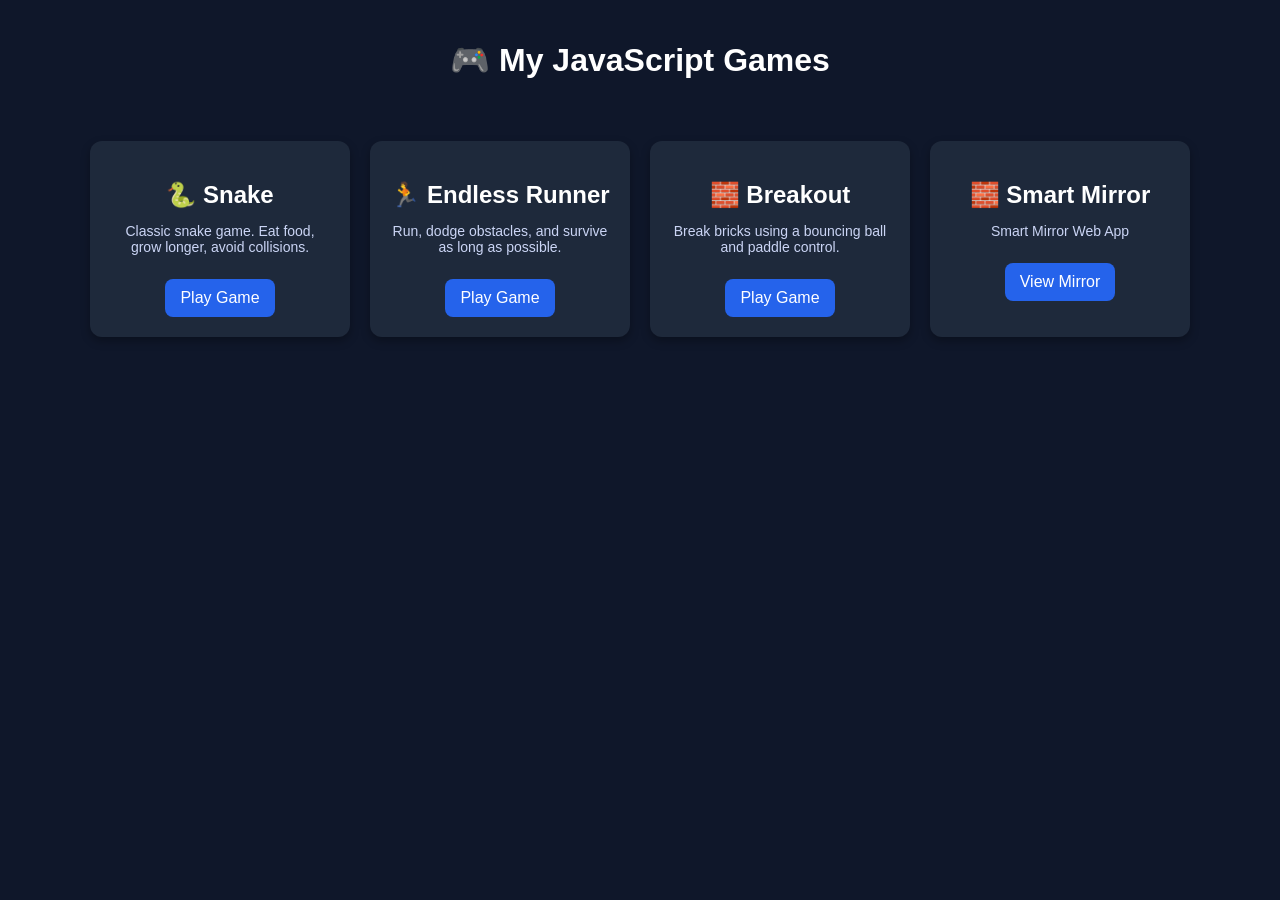
<file: index.html>
<!DOCTYPE html>
<html lang="en">
<head>
  <meta charset="UTF-8">
  <title>My Games</title>

  <style>
    body {
      margin: 0;
      font-family: Arial, sans-serif;
      background: #0f172a;
      color: #fff;
      text-align: center;
    }

    h1 {
      padding: 20px;
    }

    .container {
      display: flex;
      justify-content: center;
      gap: 20px;
      flex-wrap: wrap;
      padding: 20px;
    }

    .card {
      background: #1e293b;
      border-radius: 12px;
      width: 220px;
      padding: 20px;
      transition: 0.3s;
      box-shadow: 0 4px 10px rgba(0,0,0,0.3);
    }

    .card:hover {
      transform: translateY(-5px);
      background: #334155;
    }

    .card h2 {
      margin-bottom: 10px;
    }

    .card p {
      font-size: 14px;
      color: #cbd5f5;
    }

    .play-btn {
      display: inline-block;
      margin-top: 10px;
      padding: 10px 15px;
      background: #2563eb;
      color: white;
      text-decoration: none;
      border-radius: 8px;
    }

    .play-btn:hover {
      background: #1d4ed8;
    }
  </style>
</head>

<body>

  <h1>🎮 My JavaScript Games</h1>

  <div class="container">

    <div class="card">
      <h2>🐍 Snake</h2>
      <p>Classic snake game. Eat food, grow longer, avoid collisions.</p>
      <a class="play-btn" href="Snake/">Play Game</a>
    </div>

    <div class="card">
      <h2>🏃 Endless Runner</h2>
      <p>Run, dodge obstacles, and survive as long as possible.</p>
      <a class="play-btn" href="Endless_Runner/">Play Game</a>
    </div>

    <div class="card">
      <h2>🧱 Breakout</h2>
      <p>Break bricks using a bouncing ball and paddle control.</p>
      <a class="play-btn" href="Breakout/">Play Game</a>
    </div>
<div class="card">
      <h2>🧱 Smart Mirror</h2>
      <p>Smart Mirror Web App</p>
      <a class="play-btn" href="Smart Mirror Web App/">View Mirror</a>
    </div>
  </div>

</body>
</html>
</file>
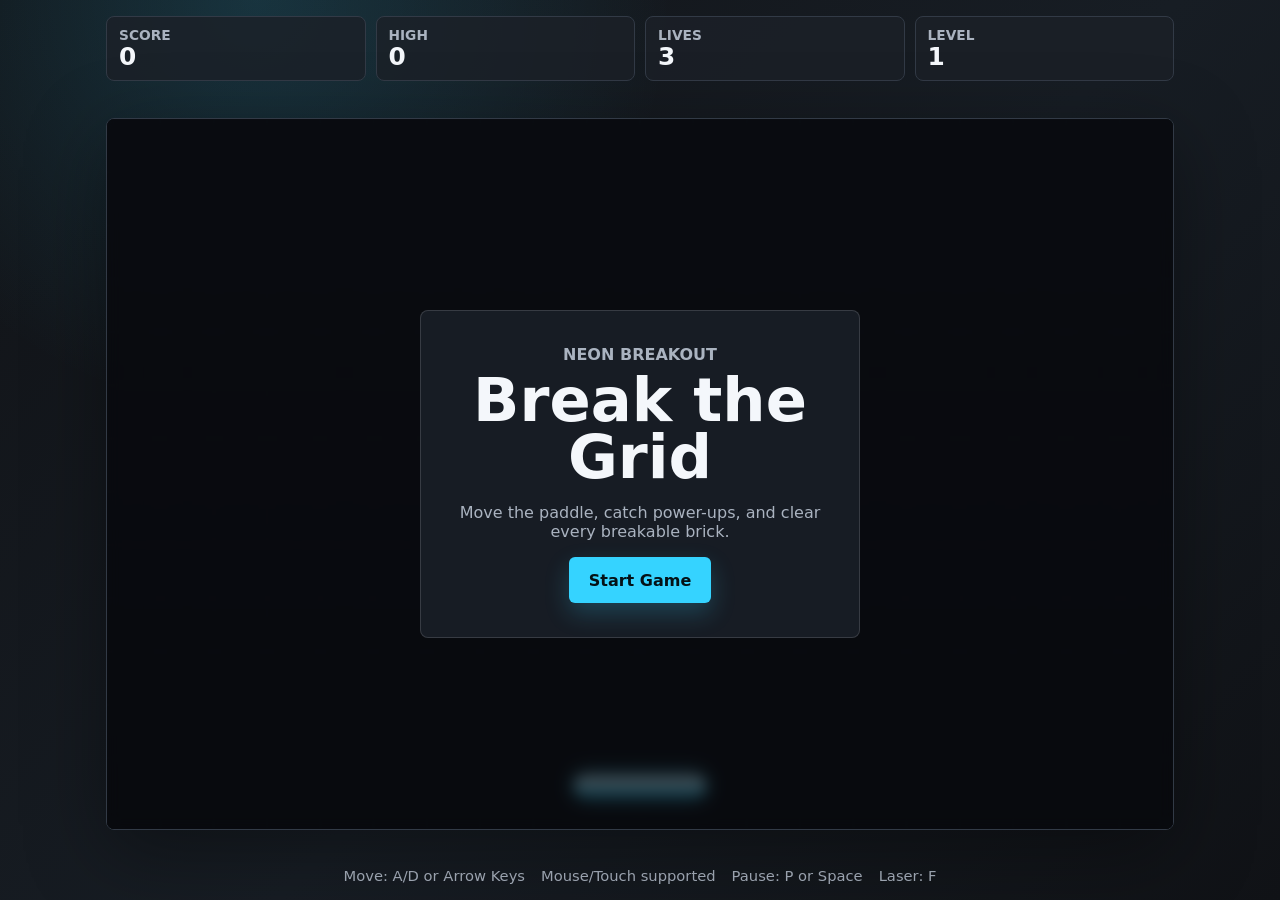
<file: Breakout/index.html>
<!DOCTYPE html>
<html lang="en">
<head>
  <meta charset="UTF-8">
  <meta name="viewport" content="width=device-width, initial-scale=1.0">
  <title>Neon Breakout</title>
  <link rel="stylesheet" href="style.css">
</head>
<body>
  <main class="shell">
    <header class="hud" aria-label="Game status">
      <div class="hud__item">
        <span>Score</span>
        <strong id="score">0</strong>
      </div>
      <div class="hud__item">
        <span>High</span>
        <strong id="highScore">0</strong>
      </div>
      <div class="hud__item">
        <span>Lives</span>
        <strong id="lives">3</strong>
      </div>
      <div class="hud__item">
        <span>Level</span>
        <strong id="level">1</strong>
      </div>
    </header>

    <section class="game-frame" aria-label="Neon Breakout game">
      <canvas id="gameCanvas" width="960" height="640"></canvas>
      <div id="overlay" class="overlay">
        <div class="overlay__panel">
          <p id="overlayKicker" class="overlay__kicker">Neon Breakout</p>
          <h1 id="overlayTitle">Break the Grid</h1>
          <p id="overlayText">Move the paddle, catch power-ups, and clear every breakable brick.</p>
          <button id="primaryButton" type="button">Start Game</button>
        </div>
      </div>
    </section>

    <footer class="controls" aria-label="Controls">
      <span>Move: A/D or Arrow Keys</span>
      <span>Mouse/Touch supported</span>
      <span>Pause: P or Space</span>
      <span>Laser: F</span>
    </footer>
  </main>

  <script src="main.js"></script>
</body>
</html>
</file>
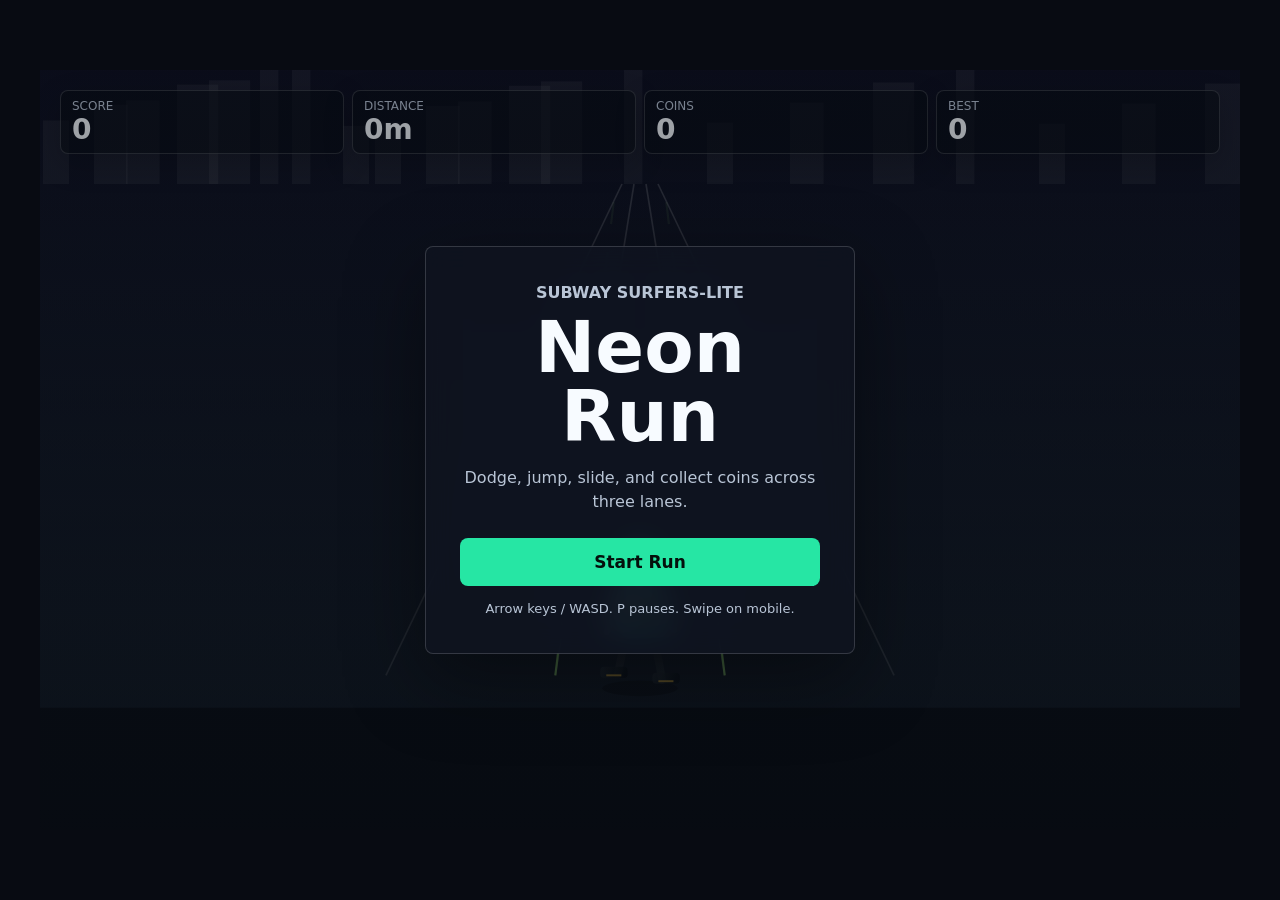
<file: Endless_Runner/index.html>
<!doctype html>
<html lang="en">
  <head>
    <meta charset="utf-8">
    <meta name="viewport" content="width=device-width, initial-scale=1">
    <title>Neon Run</title>
    <link rel="stylesheet" href="style.css">
  </head>
  <body>
    <main class="shell" aria-label="Neon Run game">
      <canvas id="gameCanvas" aria-label="Endless runner game canvas"></canvas>

      <section class="hud" aria-live="polite">
        <div class="metric">
          <span>Score</span>
          <strong id="score">0</strong>
        </div>
        <div class="metric">
          <span>Distance</span>
          <strong><b id="distance">0</b>m</strong>
        </div>
        <div class="metric">
          <span>Coins</span>
          <strong id="coins">0</strong>
        </div>
        <div class="metric">
          <span>Best</span>
          <strong id="best">0</strong>
        </div>
      </section>

      <div id="overlay" class="overlay">
        <div class="panel">
          <p class="kicker">Subway Surfers-lite</p>
          <h1 id="overlayTitle">Neon Run</h1>
          <p id="overlayText">Dodge, jump, slide, and collect coins across three lanes.</p>
          <button id="primaryButton" type="button">Start Run</button>
          <p class="controls">Arrow keys / WASD. P pauses. Swipe on mobile.</p>
        </div>
      </div>
    </main>

    <script type="module" src="main.js"></script>
  </body>
</html>
</file>
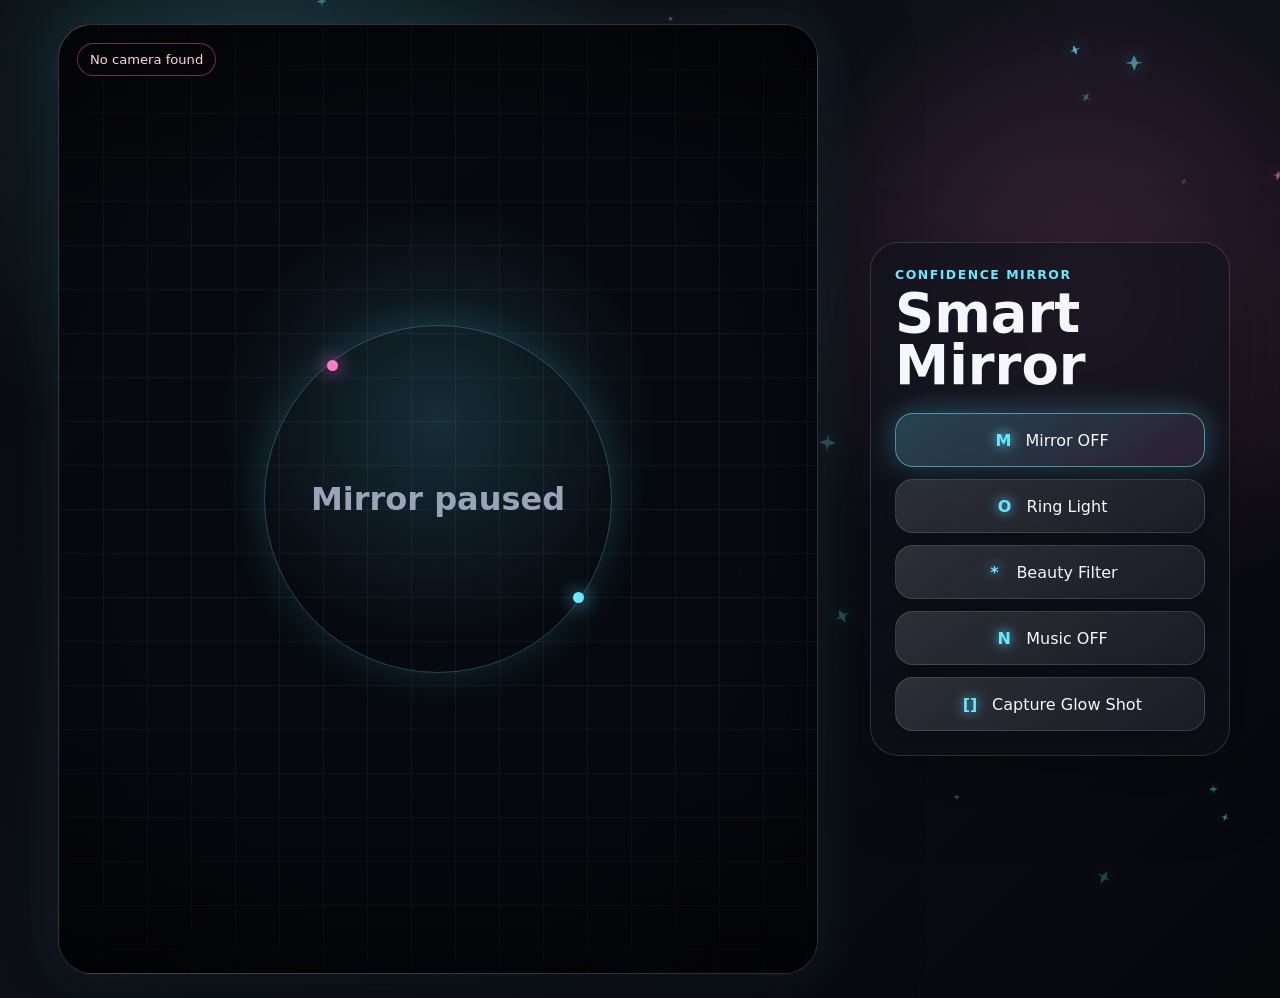
<file: Smart Mirror Web App/index.html>
<!DOCTYPE html>
<html lang="en">
  <head>
    <meta charset="UTF-8" />
    <meta name="viewport" content="width=device-width, initial-scale=1.0" />
    <meta
      name="description"
      content="A polished smart mirror web app with webcam mirroring, ring light, compliments, particles, screenshots, and saved preferences."
    />
    <title>Smart Mirror</title>
    <link rel="stylesheet" href="style.css" />
  </head>
  <body>
    <canvas class="ambient-canvas" id="ambientCanvas" aria-hidden="true"></canvas>

    <main class="app-shell">
      <section class="mirror-stage" aria-label="Smart mirror">
        <div class="mirror-frame" id="mirrorFrame">
          <div class="ring-glow" id="ringGlow" aria-hidden="true"></div>
          <video
            class="mirror-video"
            id="mirrorVideo"
            playsinline
            muted
            autoplay
            aria-label="Live mirrored webcam feed"
          ></video>

          <div class="mirror-placeholder" id="mirrorPlaceholder">
            <div class="placeholder-orbit" aria-hidden="true"></div>
            <p>Mirror paused</p>
          </div>

          <div class="mirror-vignette" aria-hidden="true"></div>
          <div class="activation-pulse" id="activationPulse" aria-hidden="true"></div>

          <div class="status-pill" id="statusPill" role="status" aria-live="polite">
            Camera ready
          </div>

          <div class="compliment-wrap is-hidden" id="complimentWrap" aria-live="polite">
            <p class="compliment-text" id="complimentText">You’re doing great</p>
          </div>
        </div>
      </section>

      <section class="control-panel" aria-label="Mirror controls">
        <div class="brand-block">
          <p class="eyebrow">Confidence Mirror</p>
          <h1>Smart Mirror</h1>
        </div>

        <div class="controls-grid">
          <button class="control-button is-primary" id="mirrorToggle" type="button">
            <span class="button-icon" aria-hidden="true">M</span>
            <span>Mirror ON</span>
          </button>
          <button class="control-button" id="ringToggle" type="button">
            <span class="button-icon" aria-hidden="true">O</span>
            <span>Ring Light</span>
          </button>
          <button class="control-button" id="beautyToggle" type="button">
            <span class="button-icon" aria-hidden="true">*</span>
            <span>Beauty Filter</span>
          </button>
          <button class="control-button" id="musicToggle" type="button">
            <span class="button-icon" aria-hidden="true">N</span>
            <span>Music OFF</span>
          </button>
          <button class="control-button wide" id="screenshotButton" type="button">
            <span class="button-icon" aria-hidden="true">[]</span>
            <span>Capture Glow Shot</span>
          </button>
        </div>
      </section>
    </main>

    <script src="main.js" defer></script>
  </body>
</html>
</file>
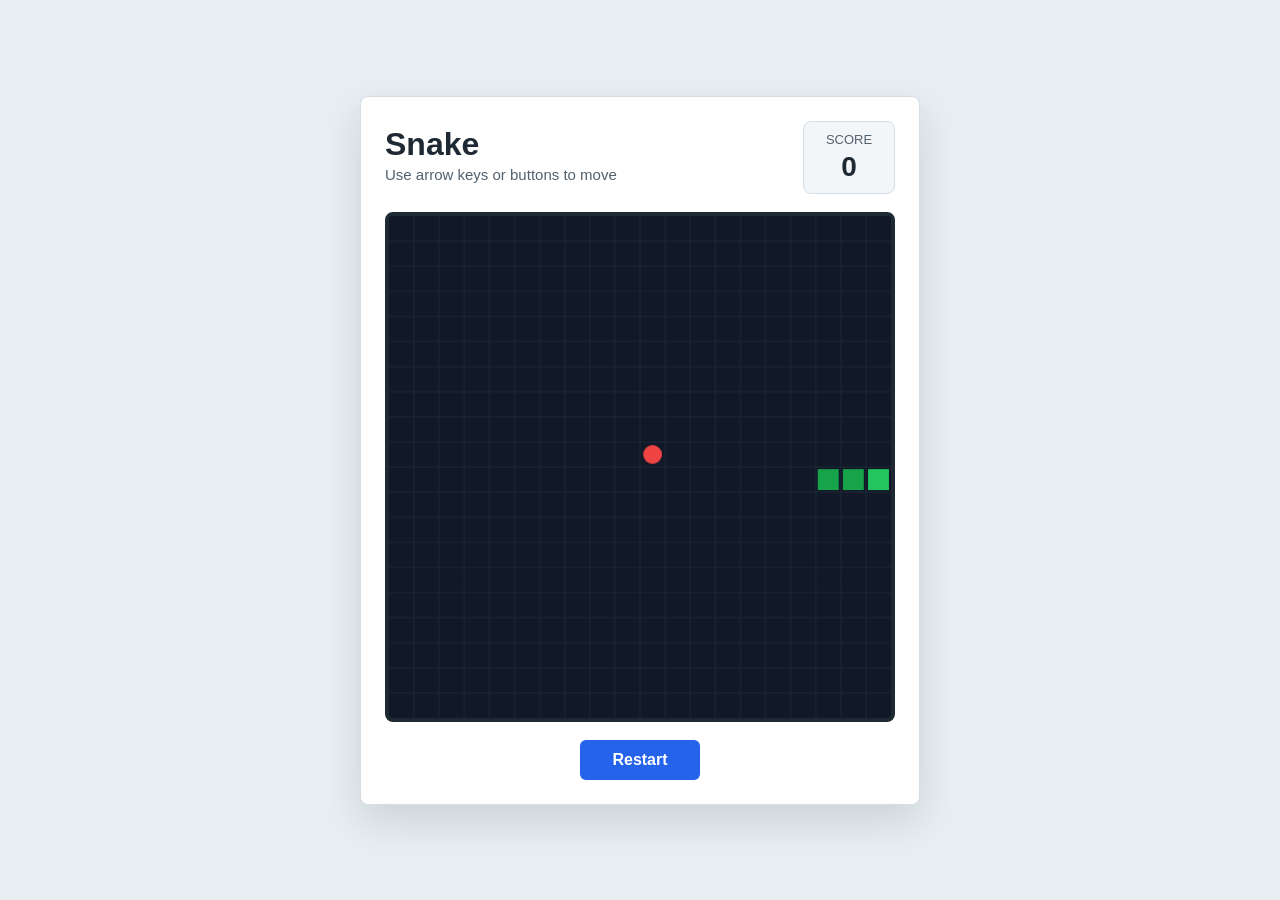
<file: Snake/index.html>
<!DOCTYPE html>
<html lang="en">
<head>
  <meta charset="UTF-8">
  <meta name="viewport" content="width=device-width, initial-scale=1.0">
  <title>Snake Game</title>
  <link rel="stylesheet" href="style.css">
</head>
<body>
  <main class="game-shell">
    <section class="game-panel" aria-label="Snake game">
      <div class="game-header">
        <div>
          <h1>Snake</h1>
          <p class="status" id="status">Use arrow keys or buttons to move</p>
        </div>
        <div class="score-card" aria-live="polite">
          <span>Score</span>
          <strong id="score">0</strong>
        </div>
      </div>

      <canvas id="gameCanvas" width="480" height="480" aria-label="Snake game board"></canvas>

      <div class="direction-pad" aria-label="Movement controls">
        <button class="direction-button direction-up" type="button" data-direction="up" aria-label="Move up">&uarr;</button>
        <button class="direction-button direction-left" type="button" data-direction="left" aria-label="Move left">&larr;</button>
        <button class="direction-button direction-down" type="button" data-direction="down" aria-label="Move down">&darr;</button>
        <button class="direction-button direction-right" type="button" data-direction="right" aria-label="Move right">&rarr;</button>
      </div>

      <div class="controls">
        <button id="restartButton" type="button">Restart</button>
      </div>
    </section>
  </main>

  <script src="script.js"></script>
</body>
</html>
</file>
<file: Breakout/style.css>
:root {
  color-scheme: dark;
  --bg: #111317;
  --panel: #1b2028;
  --line: #323a46;
  --text: #f4f7fb;
  --muted: #aab3c0;
  --accent: #35d3ff;
  --danger: #ff5673;
  --gold: #ffd166;
}

* {
  box-sizing: border-box;
}

html,
body {
  width: 100%;
  min-height: 100%;
  margin: 0;
}

body {
  display: grid;
  place-items: center;
  overflow-x: hidden;
  background:
    radial-gradient(circle at 20% 0%, rgba(53, 211, 255, 0.16), transparent 26rem),
    linear-gradient(135deg, #111317 0%, #171d24 54%, #101216 100%);
  color: var(--text);
  font-family: Inter, ui-sans-serif, system-ui, -apple-system, BlinkMacSystemFont, "Segoe UI", sans-serif;
}

button {
  border: 0;
  border-radius: 6px;
  padding: 0.85rem 1.25rem;
  background: var(--accent);
  color: #041116;
  font: inherit;
  font-weight: 800;
  cursor: pointer;
  box-shadow: 0 10px 24px rgba(53, 211, 255, 0.22);
}

button:focus-visible {
  outline: 3px solid #fff;
  outline-offset: 3px;
}

.shell {
  width: min(100vw, 1100px);
  min-height: 100vh;
  display: grid;
  grid-template-rows: auto 1fr auto;
  gap: 12px;
  padding: 16px;
}

.hud {
  display: grid;
  grid-template-columns: repeat(4, minmax(0, 1fr));
  gap: 10px;
}

.hud__item {
  min-width: 0;
  border: 1px solid var(--line);
  border-radius: 8px;
  padding: 10px 12px;
  background: rgba(27, 32, 40, 0.82);
}

.hud__item span {
  display: block;
  color: var(--muted);
  font-size: clamp(0.72rem, 1.8vw, 0.86rem);
  font-weight: 700;
  text-transform: uppercase;
}

.hud__item strong {
  display: block;
  margin-top: 2px;
  font-size: clamp(1.1rem, 4vw, 1.55rem);
  line-height: 1;
  overflow-wrap: anywhere;
}

.game-frame {
  position: relative;
  align-self: center;
  width: 100%;
  max-height: calc(100vh - 150px);
  aspect-ratio: 3 / 2;
  border: 1px solid var(--line);
  border-radius: 8px;
  overflow: hidden;
  background: #090b0f;
  box-shadow: 0 22px 80px rgba(0, 0, 0, 0.36);
}

canvas {
  display: block;
  width: 100%;
  height: 100%;
  touch-action: none;
}

.overlay {
  position: absolute;
  inset: 0;
  display: grid;
  place-items: center;
  padding: 22px;
  background: rgba(9, 11, 15, 0.72);
  backdrop-filter: blur(7px);
}

.overlay.is-hidden {
  display: none;
}

.overlay__panel {
  width: min(440px, 100%);
  border: 1px solid rgba(244, 247, 251, 0.14);
  border-radius: 8px;
  padding: clamp(20px, 5vw, 34px);
  background: rgba(27, 32, 40, 0.88);
  text-align: center;
}

.overlay__kicker {
  margin: 0 0 8px;
  color: var(--accent);
  font-weight: 900;
  letter-spacing: 0;
  text-transform: uppercase;
}

.overlay h1 {
  margin: 0;
  font-size: clamp(2rem, 8vw, 3.8rem);
  line-height: 0.95;
  letter-spacing: 0;
}

.overlay p {
  color: var(--muted);
}

.controls {
  display: flex;
  flex-wrap: wrap;
  justify-content: center;
  gap: 8px 16px;
  color: var(--muted);
  font-size: clamp(0.75rem, 2vw, 0.92rem);
}

@media (max-width: 680px) {
  .shell {
    padding: 10px;
    gap: 10px;
  }

  .hud {
    grid-template-columns: repeat(2, minmax(0, 1fr));
  }

  .game-frame {
    max-height: calc(100vh - 190px);
  }
}
</file>
<file: Endless_Runner/style.css>
:root {
  color-scheme: dark;
  --panel: rgba(15, 20, 32, 0.82);
  --panel-border: rgba(255, 255, 255, 0.16);
  --text: #f7fbff;
  --muted: #b9c5d6;
  --accent: #26e6a4;
  --warning: #ffcc4a;
  font-family: Inter, ui-sans-serif, system-ui, -apple-system, BlinkMacSystemFont, "Segoe UI", sans-serif;
}

* {
  box-sizing: border-box;
}

html,
body {
  height: 100%;
  margin: 0;
  overflow: hidden;
  background: #080b12;
}

body {
  display: grid;
  place-items: center;
  color: var(--text);
}

.shell {
  position: relative;
  width: min(100vw, 1200px);
  height: min(100vh, 760px);
  min-height: 520px;
  overflow: hidden;
  background: #0a0f17;
}

canvas {
  display: block;
  width: 100%;
  height: 100%;
  touch-action: none;
}

.hud {
  position: absolute;
  top: clamp(10px, 2vw, 20px);
  left: clamp(10px, 2vw, 20px);
  right: clamp(10px, 2vw, 20px);
  display: grid;
  grid-template-columns: repeat(4, minmax(80px, 1fr));
  gap: 8px;
  pointer-events: none;
}

.metric {
  min-width: 0;
  padding: 9px 11px;
  border: 1px solid var(--panel-border);
  border-radius: 8px;
  background: rgba(7, 12, 20, 0.62);
  box-shadow: 0 10px 30px rgba(0, 0, 0, 0.2);
}

.metric span {
  display: block;
  color: var(--muted);
  font-size: clamp(10px, 1.8vw, 12px);
  line-height: 1.1;
  text-transform: uppercase;
  letter-spacing: 0;
}

.metric strong {
  display: block;
  margin-top: 3px;
  font-size: clamp(18px, 4vw, 28px);
  line-height: 1;
  white-space: nowrap;
}

.overlay {
  position: absolute;
  inset: 0;
  display: grid;
  place-items: center;
  padding: 20px;
  background: linear-gradient(rgba(5, 8, 14, 0.34), rgba(5, 8, 14, 0.68));
}

.overlay.hidden {
  display: none;
}

.panel {
  width: min(92vw, 430px);
  padding: clamp(22px, 5vw, 34px);
  border: 1px solid var(--panel-border);
  border-radius: 8px;
  background: var(--panel);
  box-shadow: 0 24px 80px rgba(0, 0, 0, 0.42);
  text-align: center;
  backdrop-filter: blur(14px);
}

.kicker {
  margin: 0 0 8px;
  color: var(--accent);
  font-size: 13px;
  font-weight: 800;
  text-transform: uppercase;
}

h1 {
  margin: 0;
  font-size: clamp(38px, 9vw, 72px);
  line-height: 0.95;
}

.panel p {
  color: var(--muted);
  font-size: 16px;
  line-height: 1.5;
}

button {
  width: 100%;
  min-height: 48px;
  margin-top: 8px;
  border: 0;
  border-radius: 8px;
  background: var(--accent);
  color: #04100c;
  cursor: pointer;
  font: inherit;
  font-size: 17px;
  font-weight: 900;
}

button:focus-visible {
  outline: 3px solid var(--warning);
  outline-offset: 3px;
}

.controls {
  margin-bottom: 0;
  font-size: 13px !important;
}

@media (max-width: 620px) {
  .shell {
    width: 100vw;
    height: 100vh;
    min-height: 100vh;
  }

  .hud {
    grid-template-columns: repeat(2, minmax(0, 1fr));
  }
}
</file>
<file: Smart Mirror Web App/style.css>
:root {
  --bg: #08090d;
  --panel: rgba(15, 18, 27, 0.68);
  --panel-strong: rgba(20, 24, 34, 0.86);
  --text: #f5f7fb;
  --muted: #9aa4b8;
  --cyan: #66e8ff;
  --pink: #ff79c8;
  --lime: #c4ff72;
  --amber: #ffd166;
  --danger: #ff6b6b;
  --border: rgba(255, 255, 255, 0.14);
  --shadow-cyan: rgba(102, 232, 255, 0.34);
  --shadow-pink: rgba(255, 121, 200, 0.3);
  --radius-frame: 34px;
  --radius-control: 18px;
  --transition-fast: 160ms ease;
  --transition-medium: 360ms ease;
}

* {
  box-sizing: border-box;
}

html {
  min-height: 100%;
  background: var(--bg);
}

body {
  min-height: 100vh;
  min-height: 100svh;
  margin: 0;
  overflow-x: hidden;
  color: var(--text);
  font-family: Inter, ui-sans-serif, system-ui, -apple-system, BlinkMacSystemFont, "Segoe UI", sans-serif;
  letter-spacing: 0;
  background:
    radial-gradient(circle at 20% 10%, rgba(102, 232, 255, 0.18), transparent 28%),
    radial-gradient(circle at 85% 30%, rgba(255, 121, 200, 0.18), transparent 25%),
    linear-gradient(135deg, #08090d 0%, #10111a 50%, #06070b 100%);
}

button {
  font: inherit;
}

.ambient-canvas {
  position: fixed;
  inset: 0;
  width: 100%;
  height: 100%;
  pointer-events: none;
  z-index: 0;
}

.app-shell {
  position: relative;
  z-index: 1;
  display: grid;
  grid-template-columns: minmax(0, 1fr) minmax(280px, 360px);
  gap: clamp(18px, 4vw, 44px);
  align-items: center;
  width: min(1180px, calc(100% - 32px));
  min-height: 100vh;
  min-height: 100svh;
  margin: 0 auto;
  padding: 24px 0;
}

.mirror-stage {
  display: grid;
  place-items: center;
  min-width: 0;
}

.mirror-frame {
  position: relative;
  width: min(100%, 760px);
  aspect-ratio: 4 / 5;
  overflow: hidden;
  border: 1px solid var(--border);
  border-radius: var(--radius-frame);
  background:
    linear-gradient(145deg, rgba(255, 255, 255, 0.12), transparent 30%),
    rgba(12, 14, 22, 0.86);
  box-shadow:
    0 0 0 1px rgba(255, 255, 255, 0.04) inset,
    0 22px 90px rgba(0, 0, 0, 0.52),
    0 0 54px rgba(102, 232, 255, 0.14);
  transform: translateZ(0);
}

.mirror-frame.is-active {
  box-shadow:
    0 0 0 1px rgba(255, 255, 255, 0.06) inset,
    0 24px 100px rgba(0, 0, 0, 0.56),
    0 0 70px rgba(102, 232, 255, 0.28);
}

.mirror-frame.is-ring-lit {
  box-shadow:
    0 0 0 1px rgba(255, 255, 255, 0.18) inset,
    0 24px 110px rgba(0, 0, 0, 0.5),
    0 0 84px rgba(255, 214, 102, 0.34),
    0 0 46px rgba(255, 121, 200, 0.18);
}

.mirror-video,
.mirror-placeholder {
  position: absolute;
  inset: 0;
  width: 100%;
  height: 100%;
}

.mirror-video {
  object-fit: cover;
  opacity: 0;
  transform: scaleX(-1);
  filter: saturate(1.08) contrast(1.05);
  transition: opacity var(--transition-medium), filter var(--transition-medium);
}

.mirror-frame.is-active .mirror-video {
  opacity: 1;
}

.mirror-frame.is-ring-lit .mirror-video {
  filter: brightness(1.22) saturate(1.1) contrast(1.04);
}

.mirror-frame.is-beauty .mirror-video {
  filter: brightness(1.1) saturate(1.08) contrast(1.02) blur(0.6px);
}

.mirror-frame.is-ring-lit.is-beauty .mirror-video {
  filter: brightness(1.28) saturate(1.12) contrast(1.03) blur(0.6px);
}

.mirror-placeholder {
  display: grid;
  place-items: center;
  isolation: isolate;
  color: var(--muted);
  background:
    linear-gradient(rgba(255, 255, 255, 0.045) 1px, transparent 1px),
    linear-gradient(90deg, rgba(255, 255, 255, 0.045) 1px, transparent 1px),
    radial-gradient(circle at 50% 42%, rgba(102, 232, 255, 0.16), transparent 33%),
    rgba(8, 10, 16, 0.96);
  background-size: 44px 44px, 44px 44px, auto, auto;
  transition: opacity var(--transition-medium);
}

.mirror-frame.is-active .mirror-placeholder {
  opacity: 0;
  pointer-events: none;
}

.placeholder-orbit {
  position: absolute;
  width: 46%;
  aspect-ratio: 1;
  border: 1px solid rgba(102, 232, 255, 0.28);
  border-radius: 50%;
  box-shadow: 0 0 42px rgba(102, 232, 255, 0.15);
  animation: rotateOrbit 12s linear infinite;
  z-index: -1;
}

.placeholder-orbit::before,
.placeholder-orbit::after {
  content: "";
  position: absolute;
  width: 11px;
  aspect-ratio: 1;
  border-radius: 50%;
  background: var(--pink);
  box-shadow: 0 0 18px var(--pink);
}

.placeholder-orbit::before {
  top: 10%;
  left: 18%;
}

.placeholder-orbit::after {
  right: 8%;
  bottom: 20%;
  background: var(--cyan);
  box-shadow: 0 0 18px var(--cyan);
}

.placeholder-orbit + p {
  margin: 0;
  font-size: clamp(1.2rem, 4vw, 2rem);
  font-weight: 700;
}

.ring-glow {
  position: absolute;
  inset: -8%;
  z-index: 3;
  pointer-events: none;
  opacity: 0;
  background:
    radial-gradient(ellipse at center, transparent 46%, rgba(255, 241, 188, 0.4) 62%, transparent 74%),
    radial-gradient(circle at 50% 16%, rgba(255, 255, 255, 0.3), transparent 24%);
  mix-blend-mode: screen;
  transition: opacity var(--transition-medium);
}

.mirror-frame.is-ring-lit .ring-glow {
  opacity: 1;
  animation: lightBreath 2.8s ease-in-out infinite;
}

.mirror-vignette {
  position: absolute;
  inset: 0;
  z-index: 4;
  pointer-events: none;
  background:
    linear-gradient(to bottom, rgba(0, 0, 0, 0.42), transparent 22%, transparent 72%, rgba(0, 0, 0, 0.52)),
    radial-gradient(ellipse at center, transparent 58%, rgba(0, 0, 0, 0.48));
}

.activation-pulse {
  position: absolute;
  inset: 10%;
  z-index: 5;
  pointer-events: none;
  border: 1px solid rgba(102, 232, 255, 0);
  border-radius: 999px;
}

.activation-pulse.play {
  animation: activatePulse 700ms ease-out;
}

.status-pill {
  position: absolute;
  top: 18px;
  left: 18px;
  z-index: 6;
  max-width: calc(100% - 36px);
  padding: 8px 12px;
  border: 1px solid rgba(255, 255, 255, 0.12);
  border-radius: 999px;
  color: rgba(245, 247, 251, 0.86);
  background: rgba(5, 7, 12, 0.42);
  backdrop-filter: blur(14px);
  font-size: 0.82rem;
  white-space: nowrap;
  overflow: hidden;
  text-overflow: ellipsis;
}

.status-pill.is-error {
  border-color: rgba(255, 107, 107, 0.45);
  color: #ffd6d6;
}

.compliment-wrap {
  position: absolute;
  left: clamp(16px, 5%, 38px);
  right: clamp(16px, 5%, 38px);
  bottom: clamp(24px, 6%, 48px);
  z-index: 6;
  display: grid;
  place-items: center;
  pointer-events: none;
  opacity: 1;
  transform: translateY(0);
  transition: opacity var(--transition-medium), transform var(--transition-medium);
}

.compliment-wrap.is-hidden {
  opacity: 0;
  transform: translateY(14px);
}

.compliment-text {
  max-width: min(100%, 620px);
  margin: 0;
  padding: 14px 18px;
  border: 1px solid rgba(255, 255, 255, 0.14);
  border-radius: 24px;
  color: var(--text);
  background: rgba(5, 7, 12, 0.42);
  box-shadow: 0 12px 34px rgba(0, 0, 0, 0.28), 0 0 28px rgba(255, 121, 200, 0.14);
  backdrop-filter: blur(18px);
  font-size: clamp(1.1rem, 3vw, 2.25rem);
  font-weight: 800;
  text-align: center;
  text-wrap: balance;
  text-shadow: 0 0 22px rgba(255, 255, 255, 0.28);
  opacity: 1;
  transform: translateY(0);
  transition: opacity 420ms ease, transform 420ms ease;
}

.compliment-text.is-changing {
  opacity: 0;
  transform: translateY(12px);
}

.control-panel {
  display: grid;
  gap: 22px;
  padding: 24px;
  border: 1px solid var(--border);
  border-radius: 28px;
  background: var(--panel);
  box-shadow: 0 24px 76px rgba(0, 0, 0, 0.34);
  backdrop-filter: blur(22px);
}

.brand-block {
  display: grid;
  gap: 6px;
}

.eyebrow {
  margin: 0;
  color: var(--cyan);
  font-size: 0.78rem;
  font-weight: 800;
  letter-spacing: 0.12em;
  text-transform: uppercase;
}

h1 {
  margin: 0;
  font-size: clamp(2rem, 6vw, 3.4rem);
  line-height: 0.95;
  letter-spacing: 0;
}

.controls-grid {
  display: grid;
  grid-template-columns: 1fr;
  gap: 12px;
}

.control-button {
  min-height: 54px;
  display: inline-flex;
  align-items: center;
  justify-content: center;
  gap: 10px;
  width: 100%;
  padding: 12px 16px;
  border: 1px solid rgba(255, 255, 255, 0.13);
  border-radius: var(--radius-control);
  color: var(--text);
  background:
    linear-gradient(145deg, rgba(255, 255, 255, 0.11), rgba(255, 255, 255, 0.03)),
    var(--panel-strong);
  box-shadow:
    0 14px 32px rgba(0, 0, 0, 0.22),
    0 0 0 rgba(102, 232, 255, 0);
  cursor: pointer;
  user-select: none;
  transition:
    transform var(--transition-fast),
    border-color var(--transition-fast),
    box-shadow var(--transition-fast),
    background var(--transition-fast);
}

.control-button:hover {
  border-color: rgba(102, 232, 255, 0.45);
  box-shadow: 0 16px 38px rgba(0, 0, 0, 0.3), 0 0 26px var(--shadow-cyan);
  transform: translateY(-2px);
}

.control-button:active,
.control-button.is-clicking {
  transform: translateY(1px) scale(0.98);
}

.control-button.is-primary,
.control-button.is-active {
  border-color: rgba(102, 232, 255, 0.54);
  background:
    linear-gradient(145deg, rgba(102, 232, 255, 0.22), rgba(255, 121, 200, 0.1)),
    var(--panel-strong);
  box-shadow: 0 16px 42px rgba(0, 0, 0, 0.32), 0 0 30px var(--shadow-cyan);
}

.control-button.is-warm {
  border-color: rgba(255, 209, 102, 0.55);
  box-shadow: 0 16px 42px rgba(0, 0, 0, 0.32), 0 0 30px rgba(255, 209, 102, 0.24);
}

.button-icon {
  display: grid;
  place-items: center;
  width: 24px;
  height: 24px;
  flex: 0 0 24px;
  color: var(--cyan);
  font-weight: 900;
  text-shadow: 0 0 12px currentColor;
}

.is-warm .button-icon {
  color: var(--amber);
}

@keyframes rotateOrbit {
  to {
    transform: rotate(360deg);
  }
}

@keyframes lightBreath {
  0%,
  100% {
    transform: scale(1);
  }
  50% {
    transform: scale(1.018);
  }
}

@keyframes activatePulse {
  0% {
    opacity: 0.85;
    transform: scale(0.62);
    border-color: rgba(102, 232, 255, 0.7);
    box-shadow: 0 0 30px rgba(102, 232, 255, 0.46);
  }
  100% {
    opacity: 0;
    transform: scale(1.45);
    border-color: rgba(102, 232, 255, 0);
    box-shadow: 0 0 90px rgba(102, 232, 255, 0);
  }
}

@media (max-width: 860px) {
  .app-shell {
    grid-template-columns: 1fr;
    align-content: start;
    gap: 14px;
    padding: 12px 0 16px;
  }

  .mirror-frame {
    width: min(100%, 620px);
    aspect-ratio: 3 / 4;
    max-height: 66svh;
    border-radius: 28px;
  }

  .control-panel {
    width: min(100%, 620px);
    margin: 0 auto;
    gap: 14px;
    padding: 16px;
  }

  .brand-block {
    grid-template-columns: 1fr;
    gap: 2px;
  }

  h1 {
    font-size: clamp(1.75rem, 7vw, 2.4rem);
  }

  .controls-grid {
    grid-template-columns: 1fr 1fr;
    gap: 10px;
  }

  .wide {
    grid-column: 1 / -1;
  }
}

@media (max-width: 520px) {
  .app-shell {
    width: min(100% - 18px, 440px);
  }

  .mirror-frame {
    aspect-ratio: 9 / 13;
    max-height: 60svh;
    border-radius: 24px;
  }

  .controls-grid {
    grid-template-columns: 1fr 1fr;
  }

  .control-button {
    min-height: 46px;
    padding: 9px 10px;
    border-radius: 15px;
    font-size: 0.88rem;
  }

  .control-button.wide {
    grid-column: 1 / -1;
  }

  .button-icon {
    width: 20px;
    height: 20px;
    flex-basis: 20px;
  }

  .status-pill {
    top: 12px;
    left: 12px;
    max-width: calc(100% - 24px);
    font-size: 0.74rem;
  }

  .compliment-wrap {
    left: 12px;
    right: 12px;
    bottom: 16px;
  }

  .compliment-text {
    padding: 10px 12px;
    border-radius: 18px;
    font-size: clamp(1rem, 5.2vw, 1.45rem);
  }

  .control-panel {
    border-radius: 22px;
  }

  .eyebrow {
    font-size: 0.68rem;
  }
}

@media (max-width: 380px) {
  .mirror-frame {
    max-height: 56svh;
  }

  .control-button {
    gap: 7px;
    font-size: 0.8rem;
  }
}

@media (prefers-reduced-motion: reduce) {
  *,
  *::before,
  *::after {
    scroll-behavior: auto !important;
    animation-duration: 0.001ms !important;
    animation-iteration-count: 1 !important;
    transition-duration: 0.001ms !important;
  }
}
</file>
<file: Snake/style.css>
* {
  box-sizing: border-box;
}

body {
  min-height: 100vh;
  margin: 0;
  font-family: Arial, Helvetica, sans-serif;
  color: #1f2933;
  background: #e8eef2;
  touch-action: manipulation;
}

.game-shell {
  min-height: 100vh;
  display: flex;
  align-items: center;
  justify-content: center;
  padding: 24px;
}

.game-panel {
  width: min(100%, 560px);
  padding: 24px;
  background: #ffffff;
  border: 1px solid #d6dee5;
  border-radius: 8px;
  box-shadow: 0 16px 40px rgba(31, 41, 51, 0.14);
}

.game-header {
  display: flex;
  align-items: center;
  justify-content: space-between;
  gap: 16px;
  margin-bottom: 18px;
}

h1 {
  margin: 0 0 6px;
  font-size: 32px;
  line-height: 1;
}

.status {
  min-height: 20px;
  margin: 0;
  color: #52616f;
  font-size: 15px;
}

.score-card {
  min-width: 92px;
  padding: 10px 14px;
  text-align: center;
  background: #f3f6f8;
  border: 1px solid #d6dee5;
  border-radius: 8px;
}

.score-card span {
  display: block;
  margin-bottom: 4px;
  color: #52616f;
  font-size: 13px;
  text-transform: uppercase;
}

.score-card strong {
  font-size: 28px;
}

canvas {
  width: 100%;
  aspect-ratio: 1;
  display: block;
  background: #111827;
  border: 4px solid #1f2933;
  border-radius: 8px;
}

.direction-pad {
  display: none;
}

.controls {
  display: flex;
  justify-content: center;
  margin-top: 18px;
}

button {
  min-width: 120px;
  padding: 11px 18px;
  border: 0;
  border-radius: 6px;
  color: #ffffff;
  background: #2563eb;
  font-size: 16px;
  font-weight: 700;
  cursor: pointer;
  user-select: none;
}

button:hover,
button:focus-visible {
  background: #1d4ed8;
}

button:focus-visible {
  outline: 3px solid #93c5fd;
  outline-offset: 2px;
}

@media (max-width: 480px) {
  body {
    background: #ffffff;
  }

  .game-shell {
    min-height: 100svh;
    align-items: flex-start;
    padding: 10px;
  }

  .game-panel {
    width: 100%;
    padding: 12px;
    border: 0;
    border-radius: 0;
    box-shadow: none;
  }

  .game-header {
    align-items: center;
    gap: 12px;
    margin-bottom: 12px;
  }

  h1 {
    margin-bottom: 4px;
    font-size: 26px;
  }

  .status {
    max-width: 190px;
    font-size: 14px;
    line-height: 1.3;
  }

  .score-card {
    min-width: 78px;
    padding: 8px 10px;
  }

  .score-card span {
    font-size: 11px;
  }

  .score-card strong {
    font-size: 24px;
  }

  canvas {
    border-width: 3px;
  }

  .direction-pad {
    width: min(100%, 220px);
    display: grid;
    grid-template-columns: repeat(3, 64px);
    grid-template-rows: repeat(2, 56px);
    justify-content: center;
    gap: 8px;
    margin: 14px auto 0;
  }

  .direction-button {
    min-width: 0;
    width: 64px;
    height: 56px;
    padding: 0;
    border-radius: 8px;
    background: #1f2933;
    font-size: 28px;
    line-height: 1;
  }

  .direction-button:hover,
  .direction-button:focus-visible,
  .direction-button:active {
    background: #111827;
  }

  .direction-up {
    grid-column: 2;
  }

  .direction-left {
    grid-column: 1;
    grid-row: 2;
  }

  .direction-down {
    grid-column: 2;
    grid-row: 2;
  }

  .direction-right {
    grid-column: 3;
    grid-row: 2;
  }

  .controls {
    margin-top: 14px;
  }

  .controls button {
    width: min(100%, 220px);
    min-height: 46px;
  }
}
</file>
